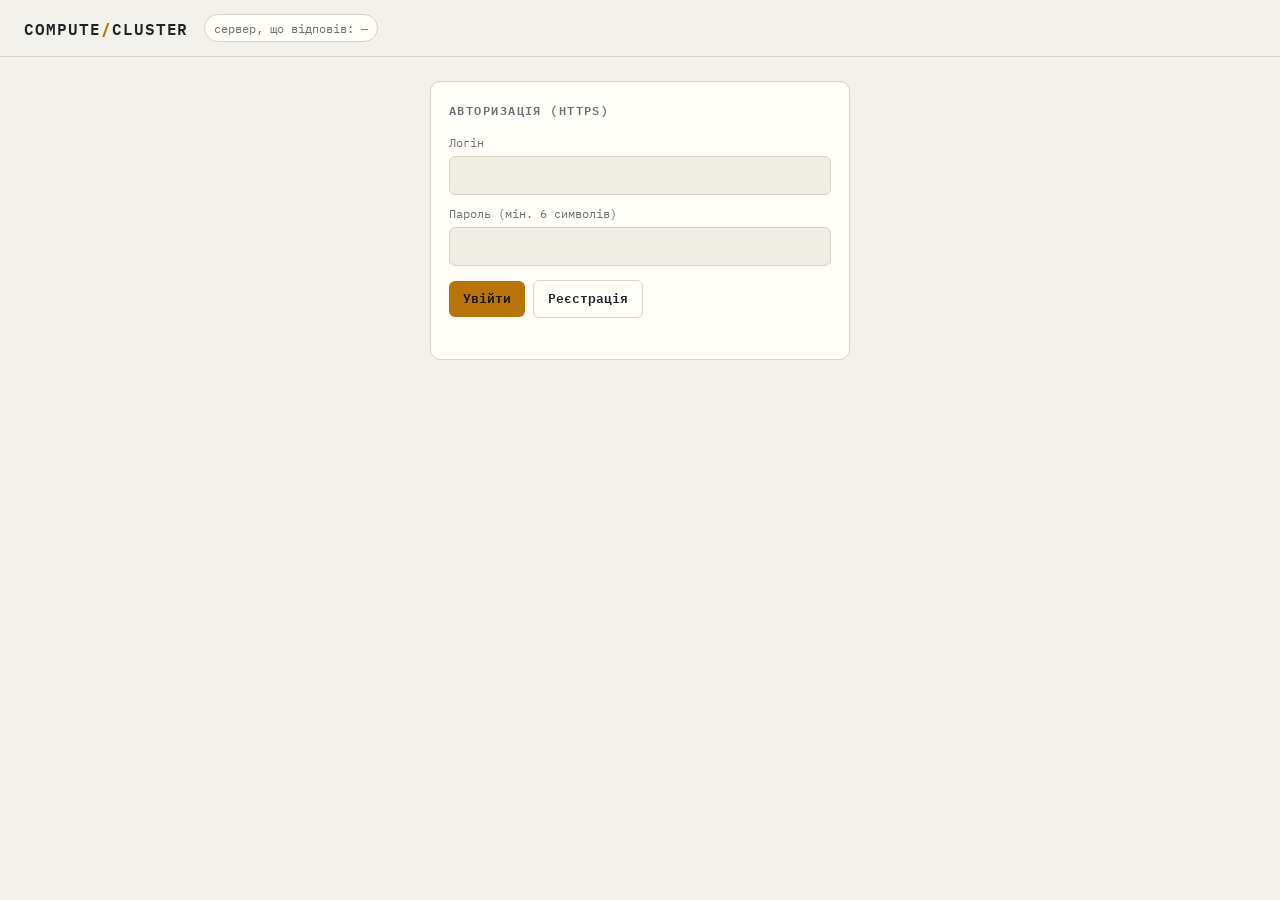
<file: backend/static/index.html>
<!doctype html>
<html lang="uk">
<head>
<meta charset="utf-8">
<meta name="viewport" content="width=device-width, initial-scale=1">
<title>Compute Cluster</title>
<link rel="stylesheet" href="style.css">
<link rel="stylesheet" href="https://fonts.googleapis.com/css2?family=IBM+Plex+Mono:wght@400;600&family=IBM+Plex+Sans:wght@400;600&display=swap">
</head>
<body>
<header>
  <h1>Compute<b>/</b>Cluster</h1>
  <span class="chip">сервер, що відповів: <b id="served">—</b></span>
  <span class="sp"></span>
  <span id="userbox" class="hidden row">
    <span class="chip" id="who"></span>
    <a id="adminLink" href="admin.html" class="hidden chip">адмін-панель</a>
    <button class="ghost sm" id="logout">Вийти</button>
  </span>
</header>

<main id="auth" class="hidden" style="grid-template-columns:minmax(300px,420px);justify-content:center">
  <section class="card">
    <h2>Авторизація (HTTPS)</h2>
    <label>Логін</label><input id="u" autocomplete="username">
    <label>Пароль (мін. 6 символів)</label><input id="p" type="password" autocomplete="current-password">
    <div class="row" style="margin-top:14px">
      <button id="btnLogin">Увійти</button><button id="btnReg" class="ghost">Реєстрація</button>
    </div>
    <div id="authMsg" class="msg err"></div>
  </section>
</main>

<main id="app" class="hidden">
  <section class="card">
    <h2>Нова задача</h2>
    <label>Тип</label><select id="type"></select>
    <div class="hint" id="taskTitle" style="margin:0 0 6px"></div>
    <div id="fields"></div>
    <div class="cost"><i id="costBar"></i></div>
    <div class="hint" id="costHint"></div>
    <div class="row" style="margin-top:14px"><button id="btnRun">Запустити</button></div>
    <div id="runMsg" class="msg"></div>
    <div class="hint" id="limitsHint"></div>
  </section>

  <section class="card">
    <h2>Мої задачі та історія</h2>
    <div id="tasks"><div class="hint">Завантаження…</div></div>
  </section>
</main>
<script src="app.js"></script>
</body>
</html>
</file>
<file: backend/static/style.css>
:root{
  --bg:#0f1214; --panel:#171b1e; --panel2:#1d2226; --line:#2a3238; --text:#dfe6ea; --dim:#8b989f;
  --accent:#f2b134; --ok:#5ed39a; --err:#ff6b6b; --info:#62b6ff;
  --mono:"IBM Plex Mono",ui-monospace,SFMono-Regular,Menlo,Consolas,monospace;
  --sans:"IBM Plex Sans",system-ui,-apple-system,"Segoe UI",sans-serif;
}
:root[data-theme="light"]{
  --bg:#f3f1ec; --panel:#fffdf8; --panel2:#f0ede5; --line:#d9d4c7; --text:#1f2326; --dim:#6a6f73;
  --accent:#b8740a; --ok:#15803d; --err:#c0392b; --info:#1d6fb8;
}
@media (prefers-color-scheme:light){
  :root:not([data-theme="dark"]){--bg:#f3f1ec; --panel:#fffdf8; --panel2:#f0ede5; --line:#d9d4c7; --text:#1f2326; --dim:#6a6f73;
  --accent:#b8740a; --ok:#15803d; --err:#c0392b; --info:#1d6fb8;}
}
*{box-sizing:border-box}
html,body{margin:0;background:var(--bg);color:var(--text);font:15px/1.5 var(--sans)}
a{color:var(--accent)}
header{display:flex;align-items:center;gap:16px;padding:14px 24px;border-bottom:1px solid var(--line);flex-wrap:wrap}
header h1{font:600 16px var(--mono);letter-spacing:.06em;margin:0;text-transform:uppercase}
header h1 b{color:var(--accent)}
header .sp{flex:1}
.chip{font:12px var(--mono);padding:3px 9px;border:1px solid var(--line);border-radius:99px;color:var(--dim);background:var(--panel)}
.chip b{color:var(--accent);font-weight:600}
main{max-width:1200px;margin:0 auto;padding:24px;display:grid;gap:20px;grid-template-columns:minmax(300px,380px) 1fr}
@media(max-width:900px){main{grid-template-columns:1fr;padding:14px}}
.card{background:var(--panel);border:1px solid var(--line);border-radius:10px;padding:18px}
.card h2{font:600 12px var(--mono);letter-spacing:.12em;text-transform:uppercase;color:var(--dim);margin:0 0 14px}
label{display:block;font-size:12px;color:var(--dim);margin:10px 0 4px;font-family:var(--mono)}
input,select,button{font:inherit;color:var(--text)}
input,select{width:100%;padding:8px 10px;background:var(--panel2);border:1px solid var(--line);border-radius:6px;font-family:var(--mono);font-size:14px}
input:focus,select:focus{outline:2px solid var(--accent);outline-offset:-1px}
input.bad{border-color:var(--err)}
button{cursor:pointer;padding:8px 14px;background:var(--accent);color:#1a1300;border:0;border-radius:6px;font-weight:600;font-family:var(--mono);font-size:13px}
button:hover{filter:brightness(1.08)}
button:disabled{opacity:.4;cursor:not-allowed}
button.ghost{background:transparent;color:var(--text);border:1px solid var(--line)}
button.danger{background:transparent;color:var(--err);border:1px solid var(--err)}
button.sm{padding:3px 9px;font-size:12px}
.row{display:flex;gap:8px;align-items:center}
.msg{font:13px var(--mono);margin-top:10px;min-height:1em}
.msg.err{color:var(--err)} .msg.ok{color:var(--ok)}
.hint{font:12px var(--mono);color:var(--dim);margin-top:8px}
.cost{height:6px;background:var(--panel2);border-radius:3px;overflow:hidden;margin-top:10px}
.cost i{display:block;height:100%;background:var(--ok);width:0;transition:width .2s}
.task{border:1px solid var(--line);border-radius:8px;padding:12px;margin-bottom:10px;background:var(--panel2)}
.task .top{display:flex;gap:10px;align-items:center;flex-wrap:wrap}
.task .name{font:600 13px var(--mono)}
.task .meta{font:12px var(--mono);color:var(--dim)}
.badge{font:11px var(--mono);padding:2px 8px;border-radius:99px;text-transform:uppercase;letter-spacing:.06em;border:1px solid}
.b-queued{color:var(--info);border-color:var(--info)} .b-running{color:var(--accent);border-color:var(--accent)}
.b-done{color:var(--ok);border-color:var(--ok)} .b-failed{color:var(--err);border-color:var(--err)} .b-cancelled{color:var(--dim);border-color:var(--dim)}
.bar{height:10px;background:var(--bg);border-radius:5px;overflow:hidden;margin:10px 0 4px;border:1px solid var(--line)}
.bar i{display:block;height:100%;background:repeating-linear-gradient(45deg,var(--accent) 0 8px,color-mix(in srgb,var(--accent) 70%,#000) 8px 16px);transition:width .5s}
.queue-note{font:13px var(--mono);color:var(--info);background:color-mix(in srgb,var(--info) 10%,transparent);border-left:3px solid var(--info);padding:8px 10px;margin-top:8px;border-radius:0 6px 6px 0}
.spacer{flex:1}
.result{margin-top:12px;padding-top:12px;border-top:1px dashed var(--line);font:13px var(--mono)}
.result img,.result canvas{max-width:100%;border-radius:6px;border:1px solid var(--line);display:block}
.kv{display:grid;grid-template-columns:auto 1fr;gap:2px 14px}
.kv span:nth-child(odd){color:var(--dim)}
table{width:100%;border-collapse:collapse;font:13px var(--mono)}
th,td{text-align:left;padding:6px 8px;border-bottom:1px solid var(--line);vertical-align:middle}
th{color:var(--dim);font-weight:500;font-size:11px;text-transform:uppercase;letter-spacing:.08em}
.meter{position:relative;height:8px;background:var(--bg);border:1px solid var(--line);border-radius:4px;min-width:70px}
.meter i{position:absolute;left:0;top:0;bottom:0;background:var(--ok);border-radius:3px}
.meter.hot i{background:var(--err)} .meter.warm i{background:var(--accent)}
.dot{display:inline-block;width:8px;height:8px;border-radius:50%;background:var(--ok);margin-right:6px}
.dot.off{background:var(--err)} .dot.drain{background:var(--accent)}
.stats{display:grid;grid-template-columns:repeat(auto-fit,minmax(130px,1fr));gap:12px}
.stat{background:var(--panel2);border:1px solid var(--line);border-radius:8px;padding:12px}
.stat b{display:block;font:600 26px var(--mono);color:var(--accent)}
.stat span{font:11px var(--mono);color:var(--dim);text-transform:uppercase;letter-spacing:.08em}
.wide{grid-column:1/-1}
.log{font:12px var(--mono);max-height:260px;overflow:auto}
.log div{padding:3px 0;border-bottom:1px solid var(--line)}
.log time{color:var(--dim);margin-right:8px}
.hidden{display:none!important}
</file>
